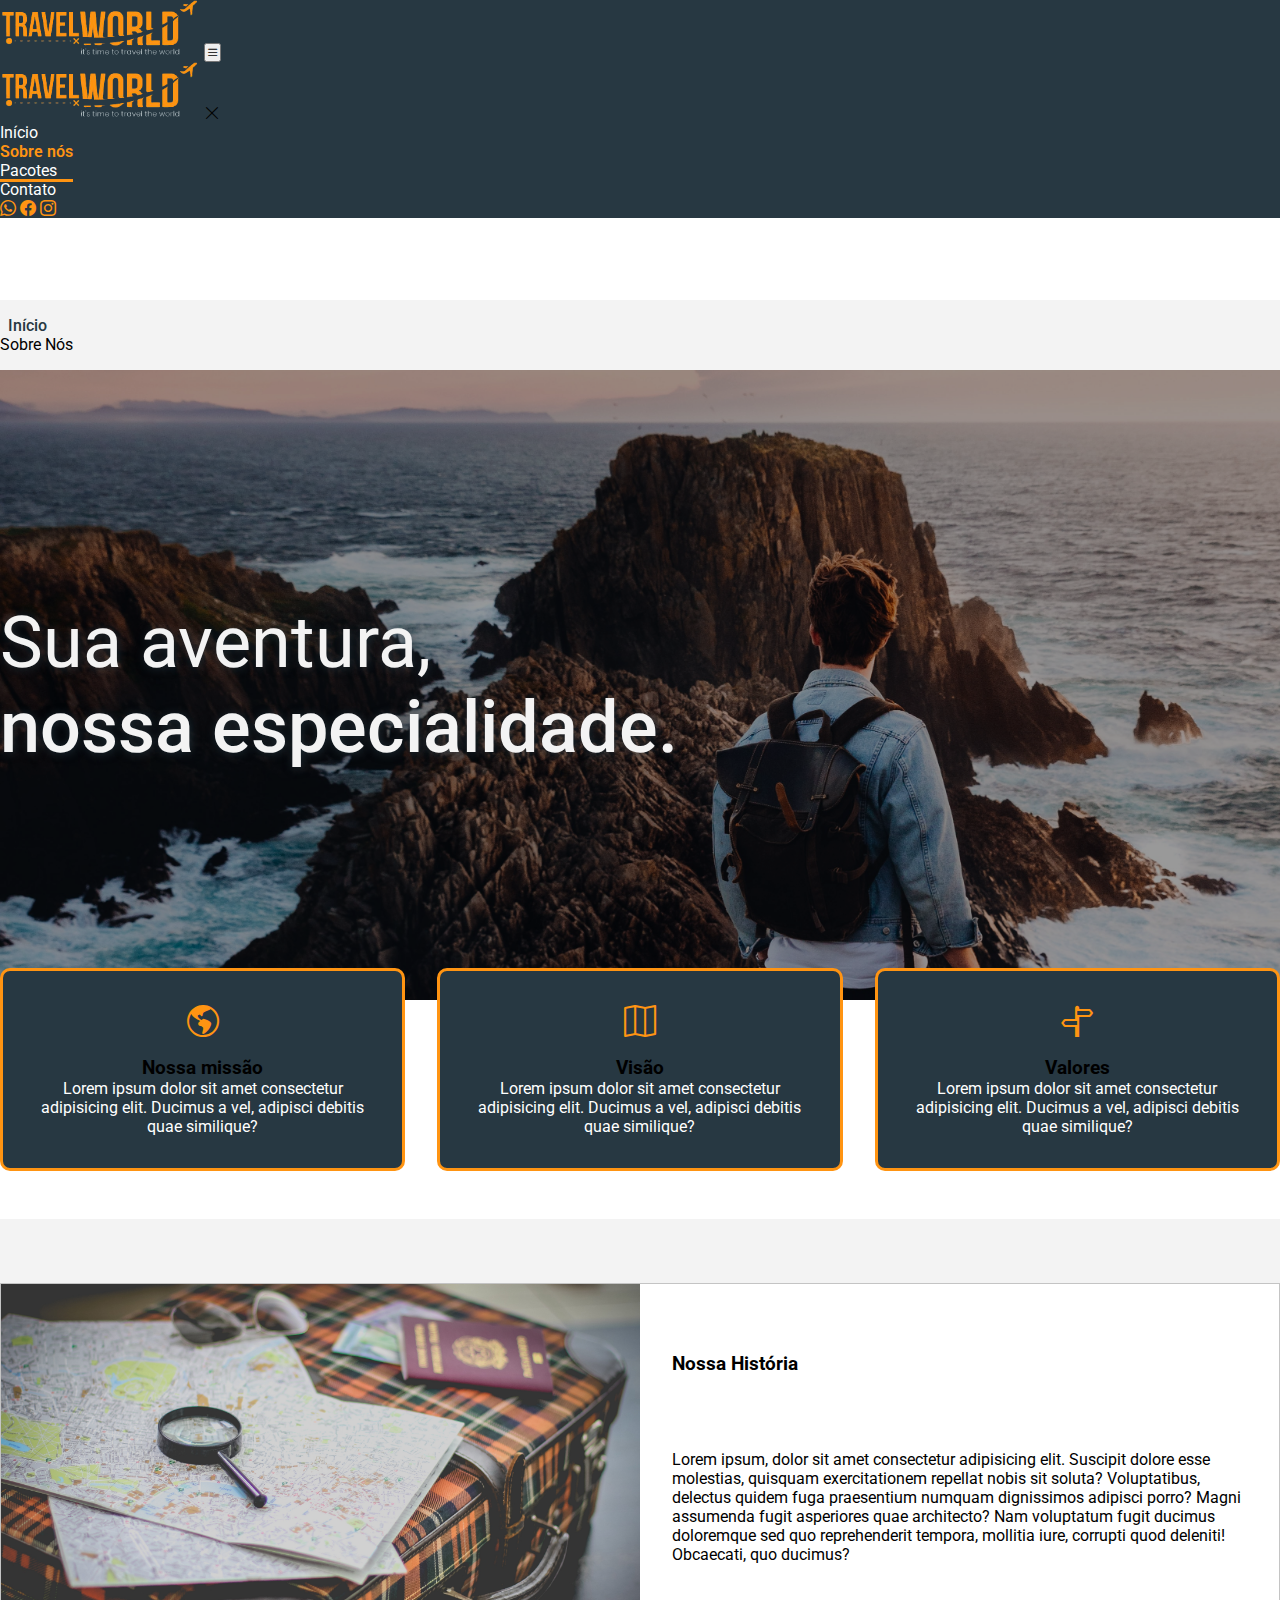
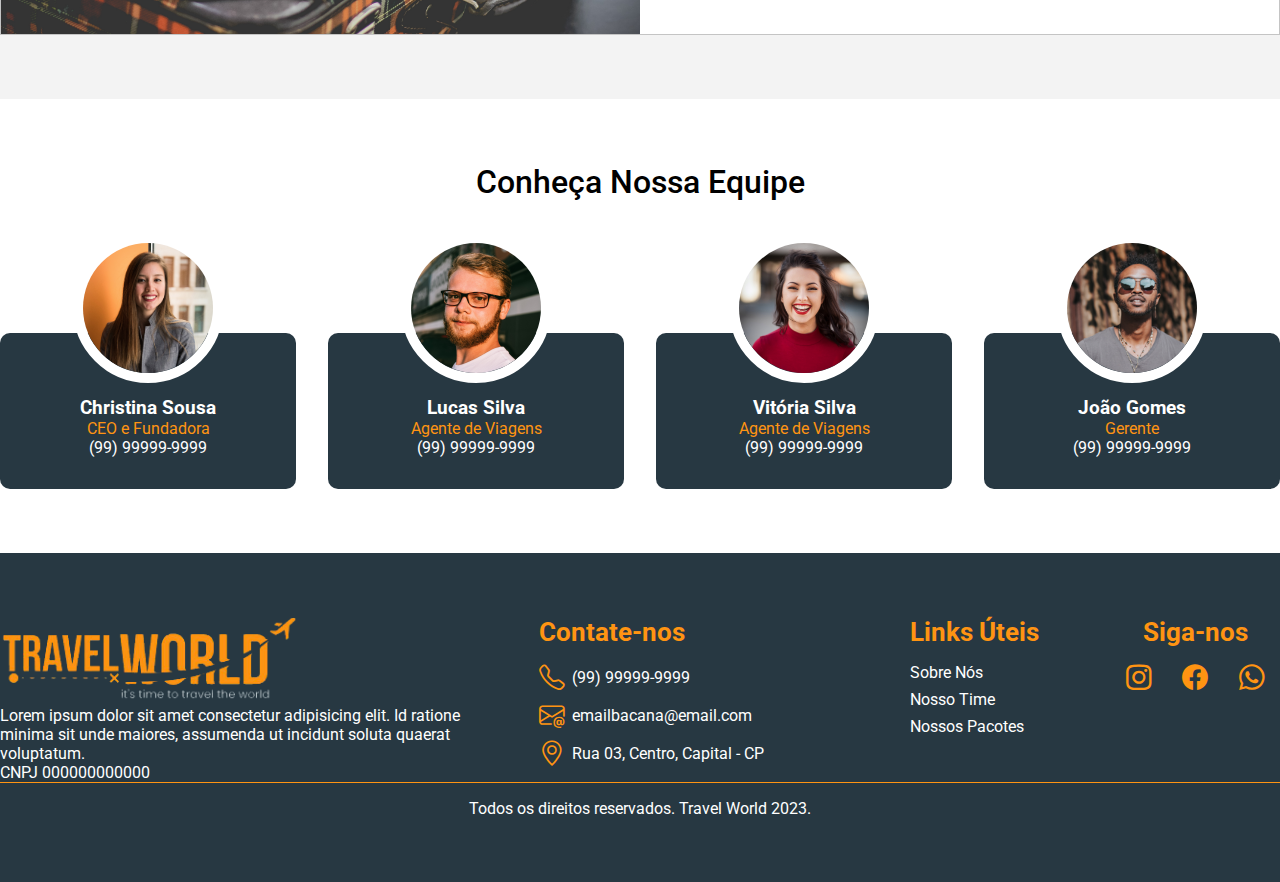
<file: about.html>
<!DOCTYPE html>
<html lang="en">
  <head>
    <meta charset="UTF-8" />
    <meta name="viewport" content="width=device-width, initial-scale=1.0" />
    <!-- styles reset -->
    <link rel="stylesheet" type="text/css" href="reset/style/style.css" />
    <!-- styles contact -->
    <link rel="stylesheet" href="about/styles/style.css" />
    <!-- Bootstrap CSS v5.2.1 -->
    <link
      href="https://cdn.jsdelivr.net/npm/bootstrap@5.3.0/dist/css/bootstrap.min.css"
      rel="stylesheet"
      integrity="sha384-9ndCyUaIbzAi2FUVXJi0CjmCapSmO7SnpJef0486qhLnuZ2cdeRhO02iuK6FUUVM"
      crossorigin="anonymous"
    />
    <!-- Bootstrap icons -->
    <link
      rel="stylesheet"
      href="https://cdn.jsdelivr.net/npm/bootstrap-icons@1.10.5/font/bootstrap-icons.css"
    />
    <title>Sobre Nós</title>
  </head>
  <body>
    <header>
      <nav class="header-nav navbar navbar-expand-lg fixed-top">
        <div class="container">
          <!--Logo-->
          <a class="navbar-brand" href="index.html">
            <img class="logo" src="reset/img/logo1.png" alt="logo" />
          </a>
          <!--Togle button-->
          <button
            class="navbar-toggler shadow-none border-0"
            type="button"
            data-bs-toggle="offcanvas"
            data-bs-target="#navbarOffcanvasLg"
            aria-controls="navbarOffcanvasLg"
          >
            <i class="bi bi-list fs-1 togle-menu"></i>
          </button>

          <!--Sidebar-->
          <div
            class="sidebar offcanvas offcanvas-end"
            tabindex="-1"
            id="navbarOffcanvasLg"
            aria-labelledby="navbarOffcanvasLgLabel"
          >
            <!--sidebar header-->
            <div class="offcanvas-header">
              <img class="logo" src="reset/img/logo1.png" alt="logo" />

              <i
                class="bi bi-x-lg fs-1 close-btn"
                data-bs-dismiss="offcanvas"
                aria-label="Close"
              ></i>
            </div>
            <!--sidebar body-->
            <div class="offcanvas-body">
              <ul class="navbar-nav justify-content-center fs-6 flex-grow-1">
                <li class="nav-item">
                  <a class="nav-link a" href="index.html">Início</a>
                </li>
                <li class="nav-item">
                  <a class="nav-link a active" aria-current="page" href="about.html">Sobre nós</a>
                </li>
                <li class="nav-item">
                  <a class="nav-link a" href="tours-1.html"
                    >Pacotes</a
                  >
                </li>
                <li class="nav-item">
                  <a class="nav-link a" href="#">Contato</a>
                </li>
              </ul>
              <div
                class="social-icons fs-5 d-flex align-items-center justify-content-between"
              >
                <a href=""><i class="social-icon bi bi-whatsapp"></i></a>
                <a href=""><i class="social-icon bi bi-facebook"></i></a>
                <a href=""><i class="social-icon bi bi-instagram"></i></a>
              </div>
            </div>
          </div>
        </div>
      </nav>
    </header>
    <main>
      <nav id="breadcrumb" aria-label="breadcrumb">
        <ol class="breadcrumb container">
          <li class="breadcrumb-item fs-5"><a href="#">Início</a></li>
          <li class="breadcrumb-item active fs-5" aria-current="page">
            Sobre Nós
          </li>
        </ol>
      </nav>
      <section id="banner">
        <div class="container">
          <h1 class="col">
            Sua aventura, <strong> nossa especialidade.</strong>
          </h1>
        </div>
      </section>
      <section id="mission">
        <div class="container">
          <div id="cards-mission">
            <div class="card-mission">
              <i class="bi bi-globe-americas mission-icon"></i>
              <div class="mission-text">
                <h3>Nossa missão</h3>
                <p>Lorem ipsum dolor sit amet consectetur adipisicing elit. Ducimus a vel, adipisci debitis quae similique?</p>
              </div>
              
            </div>
            <div class="card-mission">
              <i class="bi bi-map mission-icon"></i>
              <div class="mission-text">
                <h3>Visão</h3>
                <p>Lorem ipsum dolor sit amet consectetur adipisicing elit. Ducimus a vel, adipisci debitis quae similique?</p>
              </div>
            </div>
            <div class="card-mission">
              <i class="bi bi-signpost-split mission-icon"></i>
              <div class="mission-text">
                <h3>Valores</h3>
                <p>Lorem ipsum dolor sit amet consectetur adipisicing elit. Ducimus a vel, adipisci debitis quae similique?</p>
              </div>
            </div>
          </div>
      </section>
      <section id="history" class="section">
        <div class="container">
          <div class="history">
            <div class="img-history"></div>
          <div class="img-text">
            <h3>Nossa História</h3>
            <p>Lorem ipsum, dolor sit amet consectetur adipisicing elit. Suscipit dolore esse molestias, quisquam exercitationem repellat nobis sit soluta? Voluptatibus, delectus quidem fuga praesentium numquam dignissimos adipisci porro? Magni assumenda fugit asperiores quae architecto? Nam voluptatum fugit ducimus doloremque sed quo reprehenderit tempora, mollitia iure, corrupti quod deleniti! Obcaecati, quo ducimus?</p>
          </div>
          </div>
          
        </div>
      </section>
      <section id="team" class="section">
        <div class="container">
          <div class="title">
            <h1 class="fs-2">Conheça Nossa Equipe</h1>
          </div>
          <div id="cards-team">
            <div class="card-team" id="ceo">
              <img class="img-team" src="home/assets/team/christina.jpg" alt="">
              <div class="info-team">
                <h3 class="name fs-4">Christina Sousa</h3>
                <p class="occupation">CEO e Fundadora</p>
                <p class="tel">(99) 99999-9999</p>
              </div>
            </div>
            <div class="card-team">
              <img class="img-team" src="home/assets/team/vicky.jpg" alt="">
              <div class="info-team">
                <h3 class="name fs-4">Lucas Silva</h3>
                <p class="occupation">Agente de Viagens</p>
                <p class="tel">(99) 99999-9999</p>
              </div>
            </div>
            <div class="card-team">
              <img class="img-team" src="home/assets/team/michelle.jpg" alt="">
              <div class="info-team ">
                <h3 class="name fs-4">Vitória Silva</h3>
                <p class="occupation">Agente de Viagens</p>
                <p class="tel">(99) 99999-9999</p>
              </div>
            </div>
            <div class="card-team">
              <img class="img-team" src="home/assets/team/tyler.jpg" alt="">
              <div class="info-team">
                <h3 class="name fs-4">João Gomes</h3>
                <p class="occupation">Gerente</p>
                <p class="tel">(99) 99999-9999</p>
              </div>
            </div>
          </div>
        </div>
      </section>
    </main>
    <footer id="footer" class="section">
      <div class="container grid-footer grid-areas-footer">
        <div id="footer-logo">
          <img src="./reset/img/logo1.png" alt="">
          <p>Lorem ipsum dolor sit amet consectetur adipisicing elit. Id ratione minima sit unde maiores, assumenda ut incidunt soluta quaerat voluptatum.</p>
          <p>CNPJ 000000000000</p>
        </div>
        <div id="footer-contact">
          <h3>Contate-nos</h3>
          <ul>
           <a href="">
             <li>
                <i class="bi bi-telephone"></i>
                (99) 99999-9999
             </li>
           </a>
            <a href="">
              <li>
                <i class="bi bi-envelope-at"></i>
                emailbacana@email.com
              </li>
            </a>
            <a href="">
              <li>
                <i class="bi bi-geo-alt"></i>
                Rua 03, Centro, Capital - CP
              </li>
            </a>
          </ul>
        </div>
        <div id="footer-links">
      <h3>Links Úteis</h3>
      <ul>
        <a href="about.html"><li>Sobre Nós</li></a>
        <a href="index.html#team"><li>Nosso Time</li></a>
        <a href="tours-1.html"><li>Nossos Pacotes</li></a>
      </ul>
        </div>
        <div id="footer-social">
          <h3>Siga-nos</h3>
          <div class="icons-social">
            <i class="bi bi-instagram"></i>
            <i class="bi bi-facebook"></i>
            <i class="bi bi-whatsapp"></i>
          </div>
        </div>
      </div>
      <div class="container" id="copy">Todos os direitos reservados. Travel World 2023.</div>
    </footer>
    <!-- Bootstrap JavaScript Libraries -->
    <script
      src="https://cdn.jsdelivr.net/npm/@popperjs/core@2.11.8/dist/umd/popper.min.js"
      integrity="sha384-I7E8VVD/ismYTF4hNIPjVp/Zjvgyol6VFvRkX/vR+Vc4jQkC+hVqc2pM8ODewa9r"
      crossorigin="anonymous"
    ></script>
    <script
      src="https://cdn.jsdelivr.net/npm/bootstrap@5.3.0/dist/js/bootstrap.min.js"
      integrity="sha384-fbbOQedDUMZZ5KreZpsbe1LCZPVmfTnH7ois6mU1QK+m14rQ1l2bGBq41eYeM/fS"
      crossorigin="anonymous"
    ></script>
  </body>
</html>
</file>
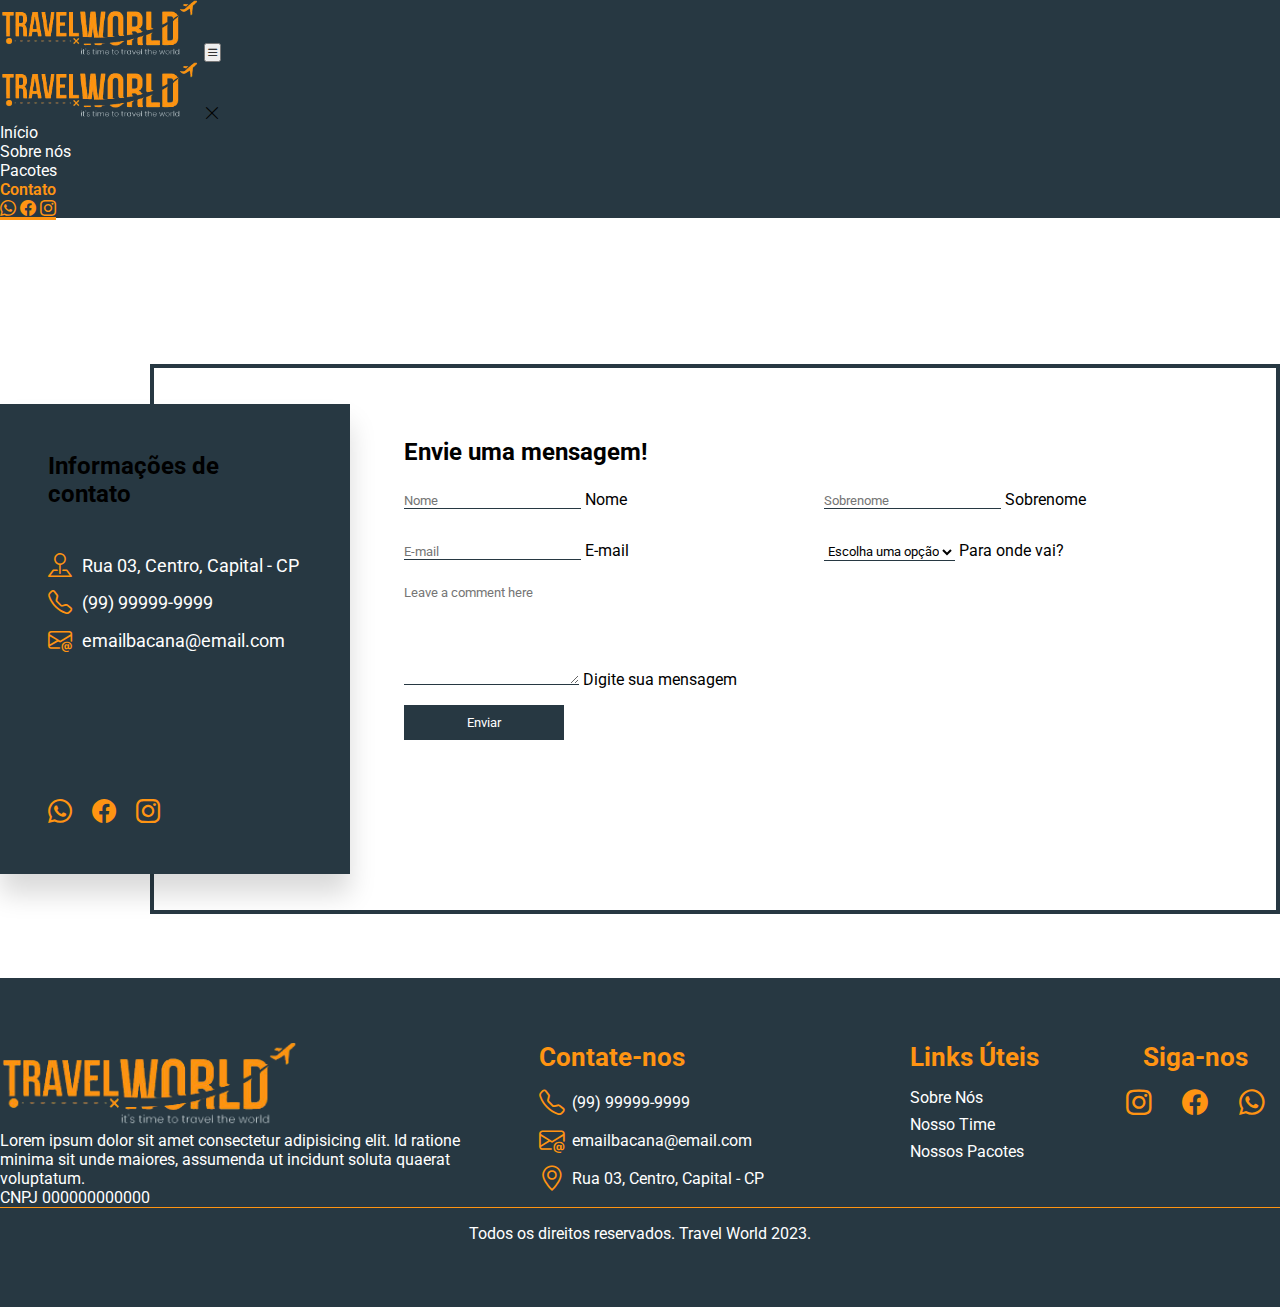
<file: contact.html>
<!DOCTYPE html>
<html lang="en">
  <head>
    <meta charset="UTF-8" />
    <meta name="viewport" content="width=device-width, initial-scale=1.0" />
    <title>Contato</title>
    <!-- Bootstrap CSS v5.2.1 -->
    <link
      href="https://cdn.jsdelivr.net/npm/bootstrap@5.3.1/dist/css/bootstrap.min.css"
      rel="stylesheet"
      integrity="sha384-4bw+/aepP/YC94hEpVNVgiZdgIC5+VKNBQNGCHeKRQN+PtmoHDEXuppvnDJzQIu9"
      crossorigin="anonymous"
    />

    <!-- Bootstrap icons -->
    <link
      rel="stylesheet"
      href="https://cdn.jsdelivr.net/npm/bootstrap-icons@1.10.5/font/bootstrap-icons.css"
    />
    <!-- styles reset -->
    <link rel="stylesheet" type="text/css" href="reset/style/style.css" />

    <!--styles contact -->
    <link rel="stylesheet" href="contact/style/style.css" />
  </head>
  <body>
    <header>
      <nav class="header-nav navbar navbar-expand-lg fixed-top">
        <div class="container">
          <!--Logo-->
          <a class="navbar-brand" href="#">
            <img class="logo" src="reset/img/logo1.png" alt="logo" />
          </a>
          <!--Togle button-->
          <button
            class="navbar-toggler shadow-none border-0"
            type="button"
            data-bs-toggle="offcanvas"
            data-bs-target="#navbarOffcanvasLg"
            aria-controls="navbarOffcanvasLg"
          >
            <i class="bi bi-list fs-1 togle-menu"></i>
          </button>

          <!--Sidebar-->
          <div
            class="sidebar offcanvas offcanvas-end"
            tabindex="-1"
            id="navbarOffcanvasLg"
            aria-labelledby="navbarOffcanvasLgLabel"
          >
            <!--sidebar header-->
            <div class="offcanvas-header">
              <img class="logo" src="reset/img/logo1.png" alt="logo" />

              <i
                class="bi bi-x-lg fs-1 close-btn"
                data-bs-dismiss="offcanvas"
                aria-label="Close"
              ></i>
            </div>
            <!--sidebar body-->
            <div class="offcanvas-body">
              <ul class="navbar-nav justify-content-center fs-6 flex-grow-1">
                <li class="nav-item">
                  <a class="nav-link a" href="index.html">Início</a>
                </li>
                <li class="nav-item">
                  <a class="nav-link a" href="about.html">Sobre nós</a>
                </li>
                <li class="nav-item">
                  <a class="nav-link a" href="tours-1.html">Pacotes</a>
                </li>
                <li class="nav-item">
                  <a class="nav-link a active" aria-current="page" href="#"
                    >Contato</a
                  >
                </li>
              </ul>
              <div
                class="social-icons fs-5 d-flex align-items-center justify-content-between"
              >
                <a href=""><i class="social-icon bi bi-whatsapp"></i></a>
                <a href=""><i class="social-icon bi bi-facebook"></i></a>
                <a href=""><i class="social-icon bi bi-instagram"></i></a>
              </div>
            </div>
          </div>
        </div>
      </nav>
    </header>
    <main>
      <section id="form" class="section">
        <div class="container">
          <div id="contact-info">
            <h2>Informações de contato</h2>
            <ul>
              <li>
                <a href="">
                  <i class="bi bi-pin-map"></i>
                  <p>Rua 03, Centro, Capital - CP</p>
                </a>
              </li>
              <li>
                <a href="">
                  <i class="bi bi-telephone"></i>
                  <p>(99) 99999-9999</p>
                </a>
              </li>
              <li>
                <a href="">
                  <i class="bi bi-envelope-at"></i>
                  <p>emailbacana@email.com</p>
                </a>
              </li>
            </ul>
            <div id="social-icon">
              <a href=""><i class="social-icon bi bi-whatsapp"></i></a>
              <a href=""><i class="social-icon bi bi-facebook"></i></a>
              <a href=""><i class="social-icon bi bi-instagram"></i></a>
            </div>
          </div>
          <div id="contact-form">
            <h2>Envie uma mensagem!</h2>
            <form action="get" id="form">
              <div id="floating-name" class="form-floating">
                <input
                  type="text"
                  id="first-name"
                  name="first-name"
                  class="form-control focus-ring"
                  placeholder="Nome"
                />
                <label for="first-name">Nome</label>
              </div>
              <div id="floating-last-name" class="form-floating">
                <input
                  type="text"
                  id="last-name"
                  name="last-name"
                  class="form-control"
                  placeholder="Sobrenome"
                />
                <label for="last-name">Sobrenome</label>
              </div>
              <div id="floating-email" class="form-floating">
                <input
                  type="email"
                  id="email"
                  name="email"
                  class="form-control"
                  placeholder="E-mail"
                />
                <label for="last-name">E-mail</label>
              </div>
              <div id="floating-select" class="form-floating">
                <select
                  class="form-select form-control"
                  id="select"
                  aria-label="Floating label select example"
                >
                  <option selected>Escolha uma opção</option>
                  <option value="cidade">Centros Urbanos</option>
                  <option value="praias">Praias</option>
                  <option value="cachoeiras">Cachoeiras</option>
                  <option value="ainda-escolher">Ainda não decidi</option>
                </select>
                <label for="select">Para onde vai?</label>
              </div>
              <div id="floating-message" class="form-floating">
                <textarea
                  class="form-control"
                  placeholder="Leave a comment here"
                  id="message"
                  style="height: 100px"
                ></textarea>
                <label for="message">Digite sua mensagem</label>
              </div>
              <input type="submit" value="Enviar" id="btn-submit" />
            </form>
          </div>
        </div>
      </section>
    </main>
    <footer id="footer" class="section">
      <div class="container grid-footer grid-areas-footer">
        <div id="footer-logo">
          <img src="./reset/img/logo1.png" alt="" />
          <p>
            Lorem ipsum dolor sit amet consectetur adipisicing elit. Id ratione
            minima sit unde maiores, assumenda ut incidunt soluta quaerat
            voluptatum.
          </p>
          <p>CNPJ 000000000000</p>
        </div>
        <div id="footer-contact">
          <h3>Contate-nos</h3>
          <ul>
            <a href="">
              <li>
                <i class="bi bi-telephone"></i>
                (99) 99999-9999
              </li>
            </a>
            <a href="">
              <li>
                <i class="bi bi-envelope-at"></i>
                emailbacana@email.com
              </li>
            </a>
            <a href="">
              <li>
                <i class="bi bi-geo-alt"></i>
                Rua 03, Centro, Capital - CP
              </li>
            </a>
          </ul>
        </div>
        <div id="footer-links">
          <h3>Links Úteis</h3>
          <ul>
            <a href="about.html"><li>Sobre Nós</li></a>
            <a href="index.html#team"><li>Nosso Time</li></a>
            <a href="tours-1.html"><li>Nossos Pacotes</li></a>
          </ul>
        </div>
        <div id="footer-social">
          <h3>Siga-nos</h3>
          <div class="icons-social">
            <i class="bi bi-instagram"></i>
            <i class="bi bi-facebook"></i>
            <i class="bi bi-whatsapp"></i>
          </div>
        </div>
      </div>
      <div class="container" id="copy">
        Todos os direitos reservados. Travel World 2023.
      </div>
    </footer>
    <!-- Bootstrap JavaScript Libraries -->
    <script
      src="https://cdn.jsdelivr.net/npm/@popperjs/core@2.11.8/dist/umd/popper.min.js"
      integrity="sha384-I7E8VVD/ismYTF4hNIPjVp/Zjvgyol6VFvRkX/vR+Vc4jQkC+hVqc2pM8ODewa9r"
      crossorigin="anonymous"
    ></script>
    <script
      src="https://cdn.jsdelivr.net/npm/bootstrap@5.3.1/dist/js/bootstrap.min.js"
      integrity="sha384-Rx+T1VzGupg4BHQYs2gCW9It+akI2MM/mndMCy36UVfodzcJcF0GGLxZIzObiEfa"
      crossorigin="anonymous"
    ></script>
  </body>
</html>
</file>
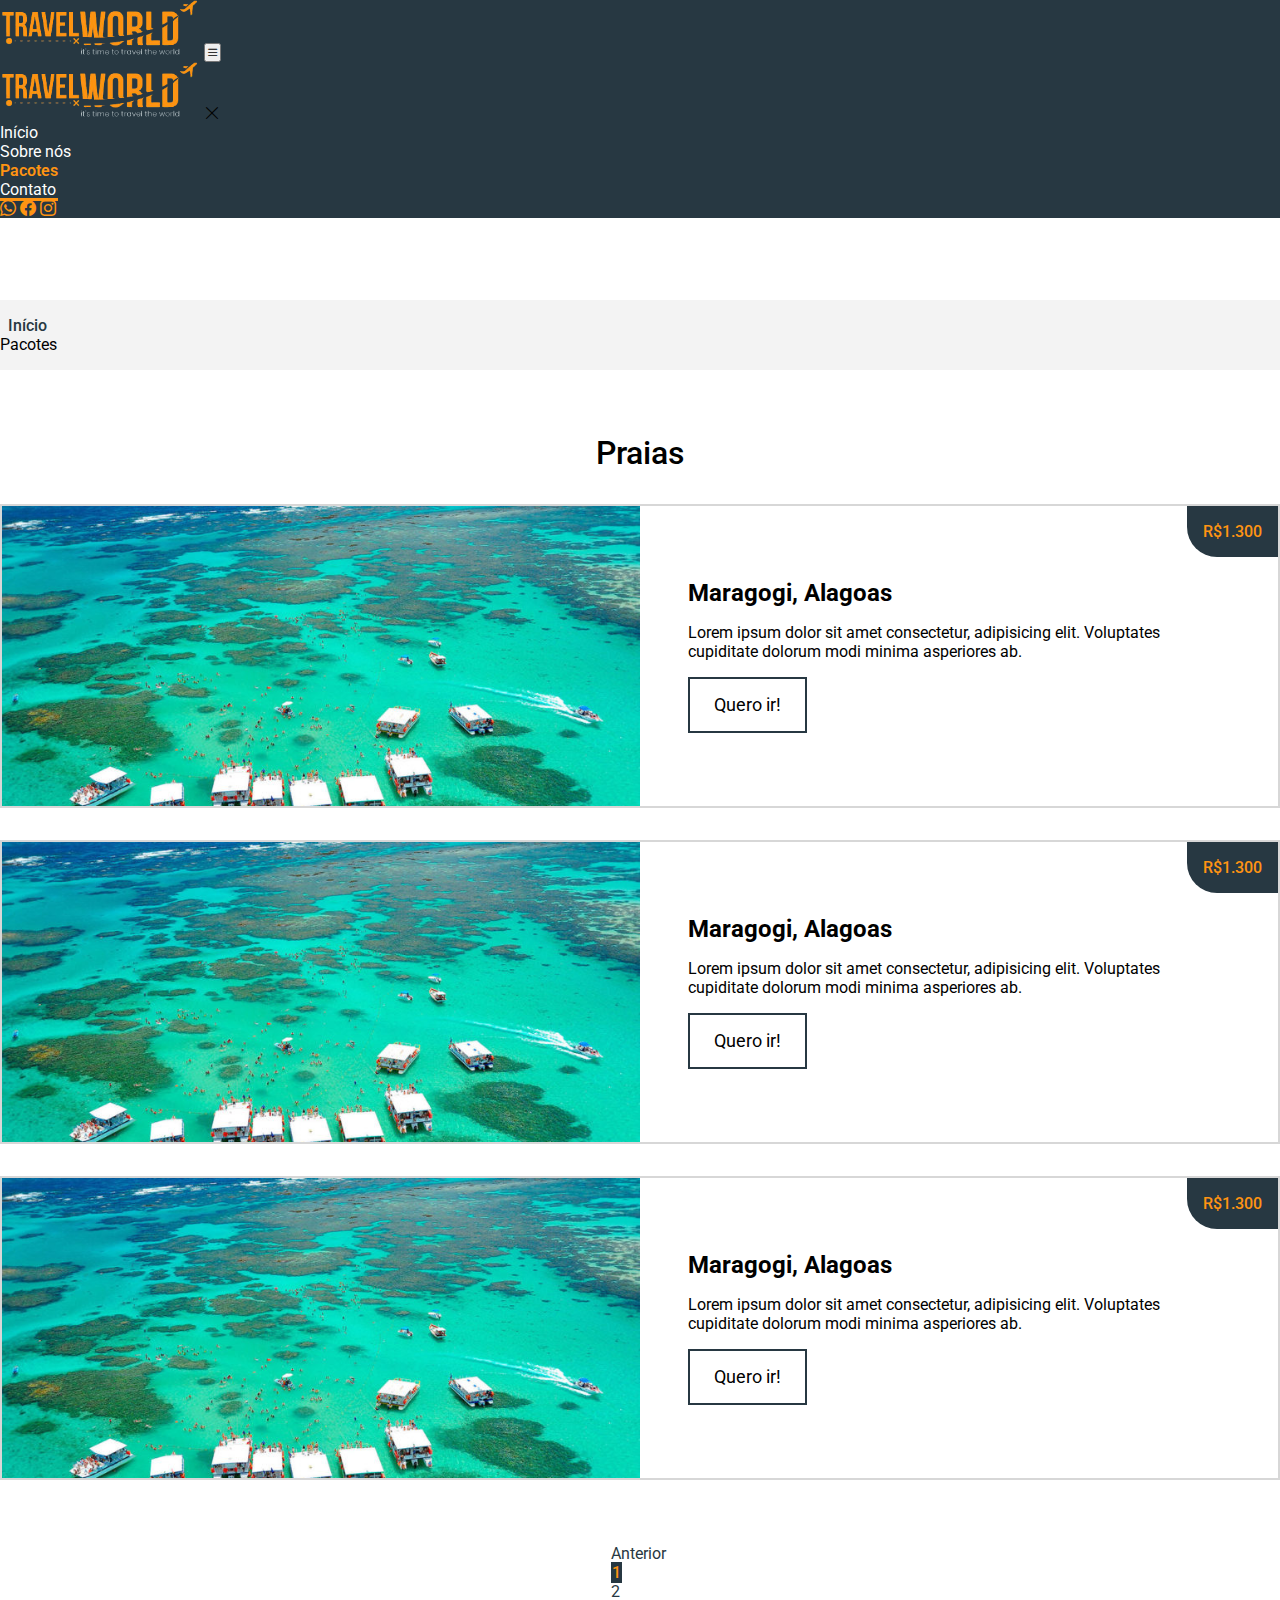
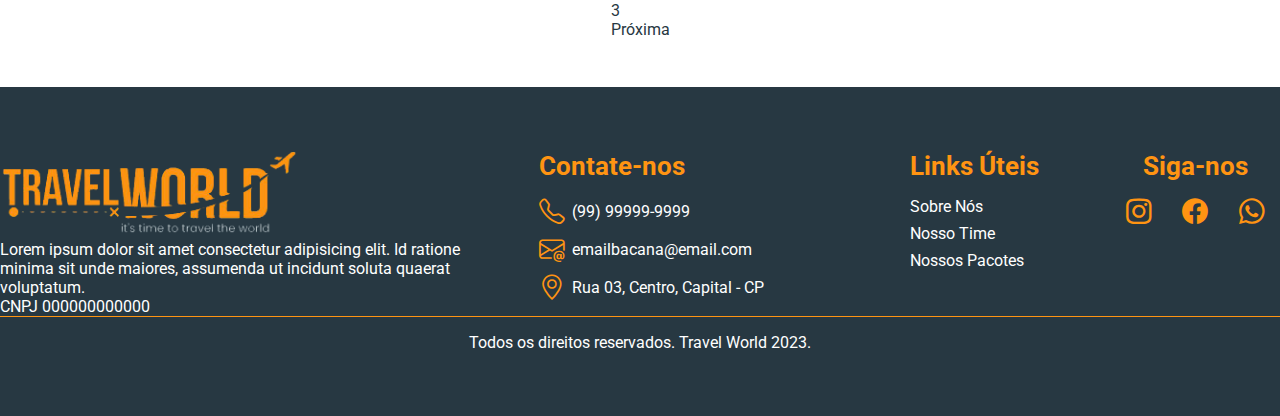
<file: tours-1.html>
<!DOCTYPE html>
<html lang="en">
  <head>
    <meta charset="UTF-8" />
    <meta name="viewport" content="width=device-width, initial-scale=1.0" />
    <!-- styles reset -->
    <link rel="stylesheet" type="text/css" href="reset/style/style.css" />
    <!--Styles about-->
    <link rel="stylesheet" href="tours/styles/style.css" />
    <!-- Bootstrap CSS v5.2.1 -->
    <link
      href="https://cdn.jsdelivr.net/npm/bootstrap@5.3.0/dist/css/bootstrap.min.css"
      rel="stylesheet"
      integrity="sha384-9ndCyUaIbzAi2FUVXJi0CjmCapSmO7SnpJef0486qhLnuZ2cdeRhO02iuK6FUUVM"
      crossorigin="anonymous"
    />
    <!-- Bootstrap icons -->
    <link
      rel="stylesheet"
      href="https://cdn.jsdelivr.net/npm/bootstrap-icons@1.10.5/font/bootstrap-icons.css"
    />
    <title>Pacotes</title>
  </head>
  <body>
    <header>
      <nav class="header-nav navbar navbar-expand-lg fixed-top">
        <div class="container">
          <!--Logo-->
          <a class="navbar-brand" href="index.html">
            <img class="logo" src="reset/img/logo1.png" alt="logo" />
          </a>
          <!--Togle button-->
          <button
            class="navbar-toggler shadow-none border-0"
            type="button"
            data-bs-toggle="offcanvas"
            data-bs-target="#navbarOffcanvasLg"
            aria-controls="navbarOffcanvasLg"
          >
            <i class="bi bi-list fs-1 togle-menu"></i>
          </button>

          <!--Sidebar-->
          <div
            class="sidebar offcanvas offcanvas-end"
            tabindex="-1"
            id="navbarOffcanvasLg"
            aria-labelledby="navbarOffcanvasLgLabel"
          >
            <!--sidebar header-->
            <div class="offcanvas-header">
              <img class="logo" src="reset/img/logo1.png" alt="logo" />

              <i
                class="bi bi-x-lg fs-1 close-btn"
                data-bs-dismiss="offcanvas"
                aria-label="Close"
              ></i>
            </div>
            <!--sidebar body-->
            <div class="offcanvas-body">
              <ul class="navbar-nav justify-content-center fs-6 flex-grow-1">
                <li class="nav-item">
                  <a class="nav-link a" href="index.html">Início</a>
                </li>
                <li class="nav-item">
                  <a class="nav-link a" href="about.html">Sobre nós</a>
                </li>
                <li class="nav-item">
                  <a class="nav-link a active" aria-current="page" href="#"
                    >Pacotes</a
                  >
                </li>
                <li class="nav-item">
                  <a class="nav-link a" href="contact.html">Contato</a>
                </li>
              </ul>
              <div
                class="social-icons fs-5 d-flex align-items-center justify-content-between"
              >
                <a href=""><i class="social-icon bi bi-whatsapp"></i></a>
                <a href=""><i class="social-icon bi bi-facebook"></i></a>
                <a href=""><i class="social-icon bi bi-instagram"></i></a>
              </div>
            </div>
          </div>
        </div>
      </nav>
    </header>
    <main>
      <nav id="breadcrumb" aria-label="breadcrumb">
        <ol class="breadcrumb container">
          <li class="breadcrumb-item fs-5"><a href="#">Início</a></li>
          <li class="breadcrumb-item active fs-5" aria-current="page">
            Pacotes
          </li>
        </ol>
      </nav>
      <section class="section">
        <div class="container">
          <div class="title">
            <h1>Praias</h1>
          </div>
          <div id="cards-tours">
            <div class="card-tour">
              <div class="img-tour" id="maragogi"></div>
              <div class="info-tour">
                <div class="price-tour fs-5">R$1.300</div>
                <h2>Maragogi, Alagoas</h2>
                <p>
                  Lorem ipsum dolor sit amet consectetur, adipisicing elit.
                  Voluptates cupiditate dolorum modi minima asperiores ab.
                </p>
                <a href="" class="btn btn-outline-dark">Quero ir!</a>
              </div>
            </div>
            <div class="card-tour">
              <div class="img-tour" id="maragogi"></div>
              <div class="info-tour">
                <div class="price-tour fs-5">R$1.300</div>
                <h2>Maragogi, Alagoas</h2>
                <p>
                  Lorem ipsum dolor sit amet consectetur, adipisicing elit.
                  Voluptates cupiditate dolorum modi minima asperiores ab.
                </p>
                <a href="" class="btn btn-outline-dark">Quero ir!</a>
              </div>
            </div>
            <div class="card-tour">
              <div class="img-tour" id="maragogi"></div>
              <div class="info-tour">
                <div class="price-tour fs-5">R$1.300</div>
                <h2>Maragogi, Alagoas</h2>
                <p>
                  Lorem ipsum dolor sit amet consectetur, adipisicing elit.
                  Voluptates cupiditate dolorum modi minima asperiores ab.
                </p>
                <a href="" class="btn btn-outline-dark">Quero ir!</a>
              </div>
            </div>
          </div>
        </div>
      </section>
      <nav class="container" aria-label="Page tours">
        <ul class="pagination">
          <li class="page-item disabled">
            <a class="page-link" href="#">Anterior</a>
          </li>
          <li class="page-item active" aria-current="page">
            <a class="page-link" href="#">1</a>
          </li>
          <li class="page-item">
            <a class="page-link" href="tours-2.html">2</a>
          </li>
          <li class="page-item">
            <a class="page-link" href="tours-3.html">3</a>
          </li>
          <li class="page-item">
            <a class="page-link" href="tours-2.html">Próxima</a>
          </li>
        </ul>
      </nav>
    </main>
    <footer id="footer" class="section">
      <div class="container grid-footer grid-areas-footer">
        <div id="footer-logo">
          <img src="./reset/img/logo1.png" alt="" />
          <p>
            Lorem ipsum dolor sit amet consectetur adipisicing elit. Id ratione
            minima sit unde maiores, assumenda ut incidunt soluta quaerat
            voluptatum.
          </p>
          <p>CNPJ 000000000000</p>
        </div>
        <div id="footer-contact">
          <h3>Contate-nos</h3>
          <ul>
            <a href="">
              <li>
                <i class="bi bi-telephone"></i>
                (99) 99999-9999
              </li>
            </a>
            <a href="">
              <li>
                <i class="bi bi-envelope-at"></i>
                emailbacana@email.com
              </li>
            </a>
            <a href="">
              <li>
                <i class="bi bi-geo-alt"></i>
                Rua 03, Centro, Capital - CP
              </li>
            </a>
          </ul>
        </div>
        <div id="footer-links">
          <h3>Links Úteis</h3>
          <ul>
            <a href="about.html"><li>Sobre Nós</li></a>
            <a href="index.html#team"><li>Nosso Time</li></a>
            <a href="tours-1.html"><li>Nossos Pacotes</li></a>
          </ul>
        </div>
        <div id="footer-social">
          <h3>Siga-nos</h3>
          <div class="icons-social">
            <i class="bi bi-instagram"></i>
            <i class="bi bi-facebook"></i>
            <i class="bi bi-whatsapp"></i>
          </div>
        </div>
      </div>
      <div class="container" id="copy">
        Todos os direitos reservados. Travel World 2023.
      </div>
    </footer>
    <!-- Bootstrap JavaScript Libraries -->
    <script
      src="https://cdn.jsdelivr.net/npm/@popperjs/core@2.11.8/dist/umd/popper.min.js"
      integrity="sha384-I7E8VVD/ismYTF4hNIPjVp/Zjvgyol6VFvRkX/vR+Vc4jQkC+hVqc2pM8ODewa9r"
      crossorigin="anonymous"
    ></script>
    <script
      src="https://cdn.jsdelivr.net/npm/bootstrap@5.3.0/dist/js/bootstrap.min.js"
      integrity="sha384-fbbOQedDUMZZ5KreZpsbe1LCZPVmfTnH7ois6mU1QK+m14rQ1l2bGBq41eYeM/fS"
      crossorigin="anonymous"
    ></script>
  </body>
</html>
</file>
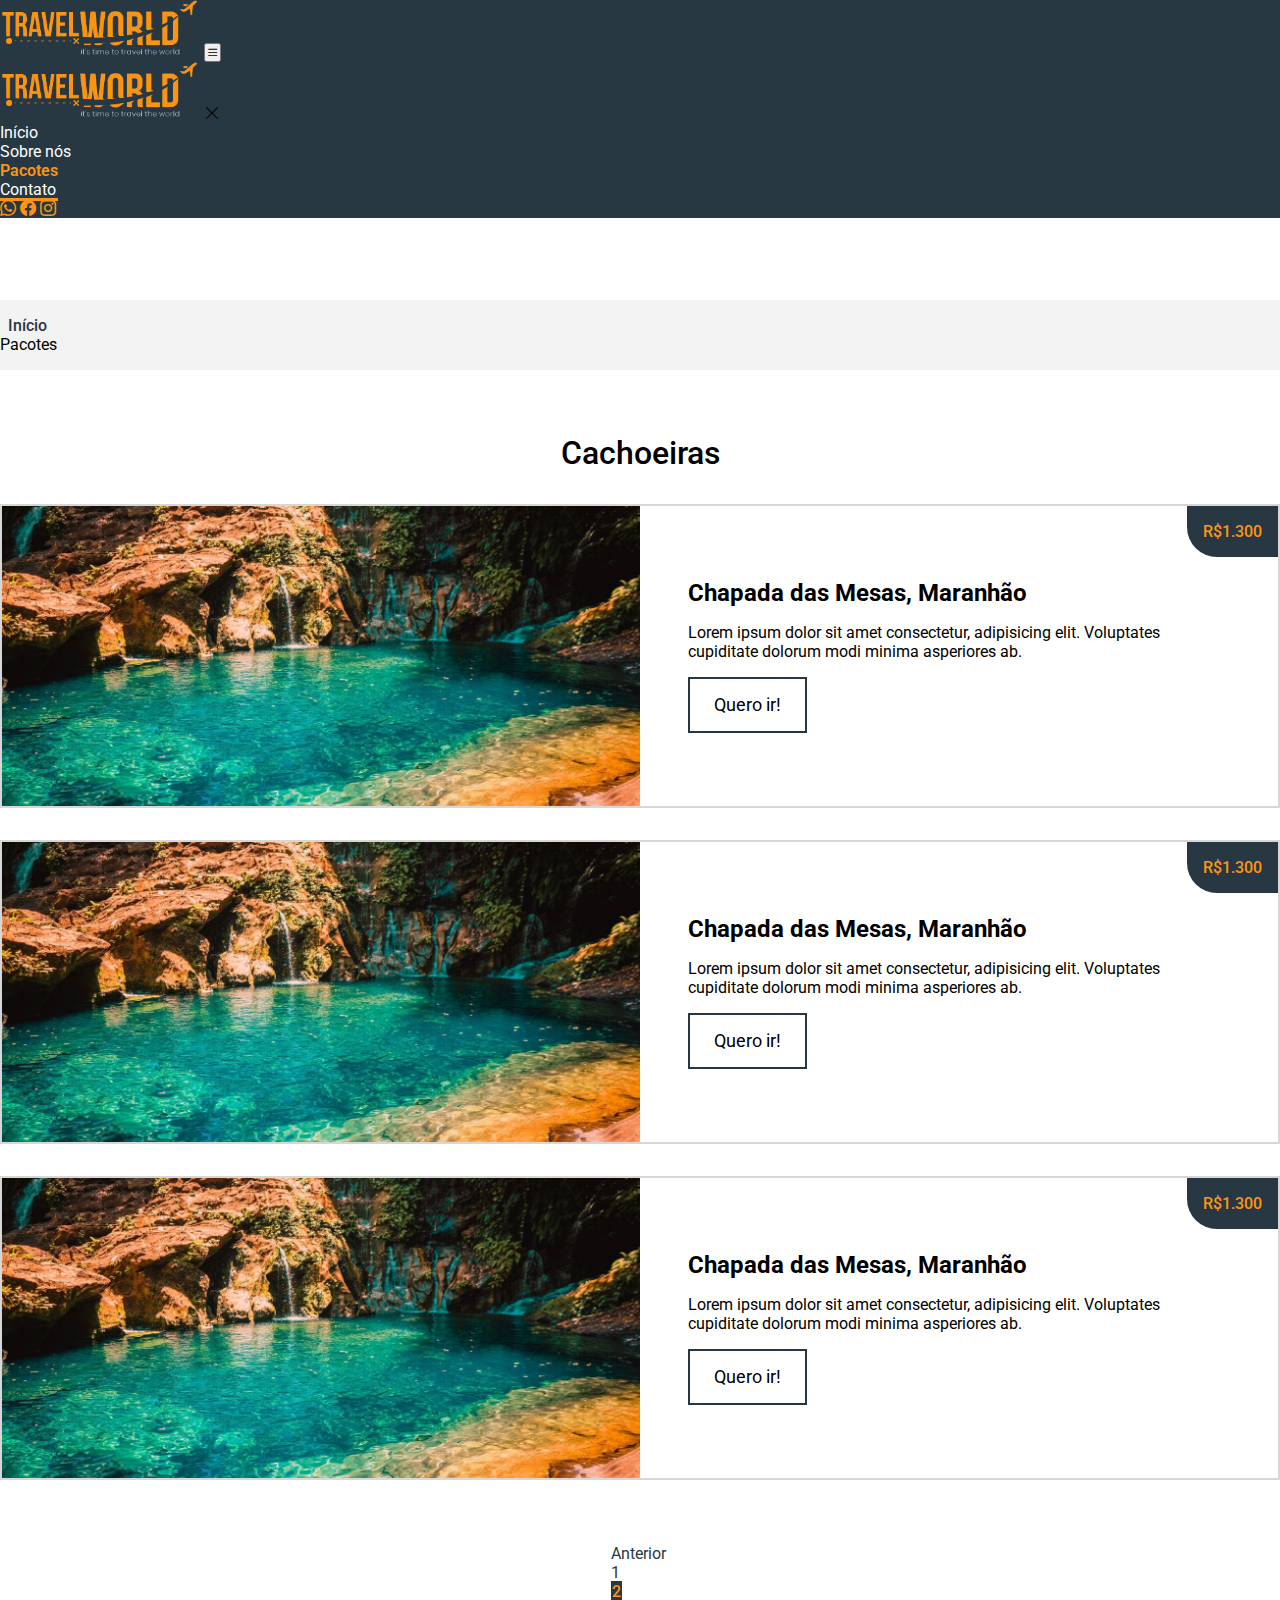
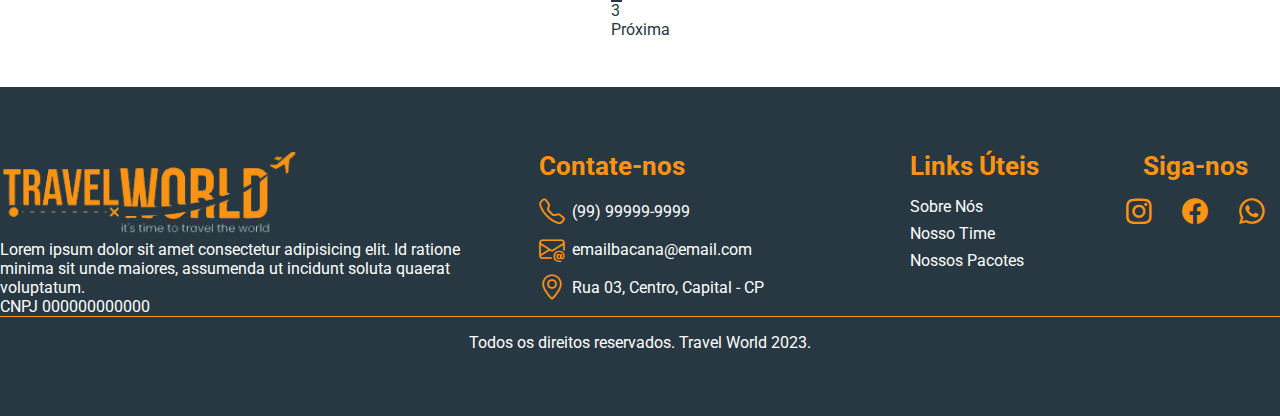
<file: tours-2.html>
<!DOCTYPE html>
<html lang="en">
  <head>
    <meta charset="UTF-8" />
    <meta name="viewport" content="width=device-width, initial-scale=1.0" />
    <!-- styles reset -->
    <link rel="stylesheet" type="text/css" href="reset/style/style.css" />
    <!--Styles about-->
    <link rel="stylesheet" href="tours/styles/style.css" />
    <!-- Bootstrap CSS v5.2.1 -->
    <link
      href="https://cdn.jsdelivr.net/npm/bootstrap@5.3.0/dist/css/bootstrap.min.css"
      rel="stylesheet"
      integrity="sha384-9ndCyUaIbzAi2FUVXJi0CjmCapSmO7SnpJef0486qhLnuZ2cdeRhO02iuK6FUUVM"
      crossorigin="anonymous"
    />
    <!-- Bootstrap icons -->
    <link
      rel="stylesheet"
      href="https://cdn.jsdelivr.net/npm/bootstrap-icons@1.10.5/font/bootstrap-icons.css"
    />
    <title>Pacotes</title>
  </head>
  <body>
    <header>
      <nav class="header-nav navbar navbar-expand-lg fixed-top">
        <div class="container">
          <!--Logo-->
          <a class="navbar-brand" href="index.html">
            <img class="logo" src="reset/img/logo1.png" alt="logo" />
          </a>
          <!--Togle button-->
          <button
            class="navbar-toggler shadow-none border-0"
            type="button"
            data-bs-toggle="offcanvas"
            data-bs-target="#navbarOffcanvasLg"
            aria-controls="navbarOffcanvasLg"
          >
            <i class="bi bi-list fs-1 togle-menu"></i>
          </button>

          <!--Sidebar-->
          <div
            class="sidebar offcanvas offcanvas-end"
            tabindex="-1"
            id="navbarOffcanvasLg"
            aria-labelledby="navbarOffcanvasLgLabel"
          >
            <!--sidebar header-->
            <div class="offcanvas-header">
              <img class="logo" src="reset/img/logo1.png" alt="logo" />

              <i
                class="bi bi-x-lg fs-1 close-btn"
                data-bs-dismiss="offcanvas"
                aria-label="Close"
              ></i>
            </div>
            <!--sidebar body-->
            <div class="offcanvas-body">
              <ul class="navbar-nav justify-content-center fs-6 flex-grow-1">
                <li class="nav-item">
                  <a class="nav-link a" href="index.html">Início</a>
                </li>
                <li class="nav-item">
                  <a class="nav-link a" href="about.html">Sobre nós</a>
                </li>
                <li class="nav-item">
                  <a class="nav-link a active" aria-current="page" href="#"
                    >Pacotes</a
                  >
                </li>
                <li class="nav-item">
                  <a class="nav-link a" href="#">Contato</a>
                </li>
              </ul>
              <div
                class="social-icons fs-5 d-flex align-items-center justify-content-between"
              >
                <a href=""><i class="social-icon bi bi-whatsapp"></i></a>
                <a href=""><i class="social-icon bi bi-facebook"></i></a>
                <a href=""><i class="social-icon bi bi-instagram"></i></a>
              </div>
            </div>
          </div>
        </div>
      </nav>
    </header>
    <main>
      <nav id="breadcrumb" aria-label="breadcrumb">
        <ol class="breadcrumb container">
          <li class="breadcrumb-item fs-5"><a href="#">Início</a></li>
          <li class="breadcrumb-item active fs-5" aria-current="page">
            Pacotes
          </li>
        </ol>
      </nav>
      <section class="section">
        <div class="container">
          <div class="title">
            <h1>Cachoeiras</h1>
          </div>
          <div id="cards-tours">
            <div class="card-tour">
              <div class="img-tour" id="chapada"></div>
              <div class="info-tour">
                <div class="price-tour fs-5">R$1.300</div>
                <h2>Chapada das Mesas, Maranhão</h2>
                <p>
                  Lorem ipsum dolor sit amet consectetur, adipisicing elit.
                  Voluptates cupiditate dolorum modi minima asperiores ab.
                </p>
                <a href="" class="btn btn-outline-dark">Quero ir!</a>
              </div>
            </div>
            <div class="card-tour">
              <div class="img-tour" id="chapada"></div>
              <div class="info-tour">
                <div class="price-tour fs-5">R$1.300</div>
                <h2>Chapada das Mesas, Maranhão</h2>
                <p>
                  Lorem ipsum dolor sit amet consectetur, adipisicing elit.
                  Voluptates cupiditate dolorum modi minima asperiores ab.
                </p>
                <a href="" class="btn btn-outline-dark">Quero ir!</a>
              </div>
            </div>
            <div class="card-tour">
              <div class="img-tour" id="chapada"></div>
              <div class="info-tour">
                <div class="price-tour fs-5">R$1.300</div>
                <h2>Chapada das Mesas, Maranhão</h2>
                <p>
                  Lorem ipsum dolor sit amet consectetur, adipisicing elit.
                  Voluptates cupiditate dolorum modi minima asperiores ab.
                </p>
                <a href="" class="btn btn-outline-dark">Quero ir!</a>
              </div>
            </div>
          </div>
        </div>
      </section>
      <nav class="container" aria-label="Page tours">
        <ul class="pagination">
          <li class="page-item">
            <a class="page-link" href="tours-1.html">Anterior</a>
          </li>
          <li class="page-item" aria-current="page">
            <a class="page-link" href="tours-1.html">1</a>
          </li>
          <li class="page-item active">
            <a class="page-link" href="#">2</a>
          </li>
          <li class="page-item">
            <a class="page-link" href="tours-3.html">3</a>
          </li>
          <li class="page-item">
            <a class="page-link" href="tours-3.html">Próxima</a>
          </li>
        </ul>
      </nav>
    </main>
    <footer id="footer" class="section">
      <div class="container grid-footer grid-areas-footer">
        <div id="footer-logo">
          <img src="./reset/img/logo1.png" alt="" />
          <p>
            Lorem ipsum dolor sit amet consectetur adipisicing elit. Id ratione
            minima sit unde maiores, assumenda ut incidunt soluta quaerat
            voluptatum.
          </p>
          <p>CNPJ 000000000000</p>
        </div>
        <div id="footer-contact">
          <h3>Contate-nos</h3>
          <ul>
            <a href="">
              <li>
                <i class="bi bi-telephone"></i>
                (99) 99999-9999
              </li>
            </a>
            <a href="">
              <li>
                <i class="bi bi-envelope-at"></i>
                emailbacana@email.com
              </li>
            </a>
            <a href="">
              <li>
                <i class="bi bi-geo-alt"></i>
                Rua 03, Centro, Capital - CP
              </li>
            </a>
          </ul>
        </div>
        <div id="footer-links">
          <h3>Links Úteis</h3>
          <ul>
            <a href=""><li>Sobre Nós</li></a>
            <a href=""><li>Nosso Time</li></a>
            <a href=""><li>Nossos Pacotes</li></a>
          </ul>
        </div>
        <div id="footer-social">
          <h3>Siga-nos</h3>
          <div class="icons-social">
            <i class="bi bi-instagram"></i>
            <i class="bi bi-facebook"></i>
            <i class="bi bi-whatsapp"></i>
          </div>
        </div>
      </div>
      <div class="container" id="copy">
        Todos os direitos reservados. Travel World 2023.
      </div>
    </footer>
    <!-- Bootstrap JavaScript Libraries -->
    <script
      src="https://cdn.jsdelivr.net/npm/@popperjs/core@2.11.8/dist/umd/popper.min.js"
      integrity="sha384-I7E8VVD/ismYTF4hNIPjVp/Zjvgyol6VFvRkX/vR+Vc4jQkC+hVqc2pM8ODewa9r"
      crossorigin="anonymous"
    ></script>
    <script
      src="https://cdn.jsdelivr.net/npm/bootstrap@5.3.0/dist/js/bootstrap.min.js"
      integrity="sha384-fbbOQedDUMZZ5KreZpsbe1LCZPVmfTnH7ois6mU1QK+m14rQ1l2bGBq41eYeM/fS"
      crossorigin="anonymous"
    ></script>
  </body>
</html>
</file>
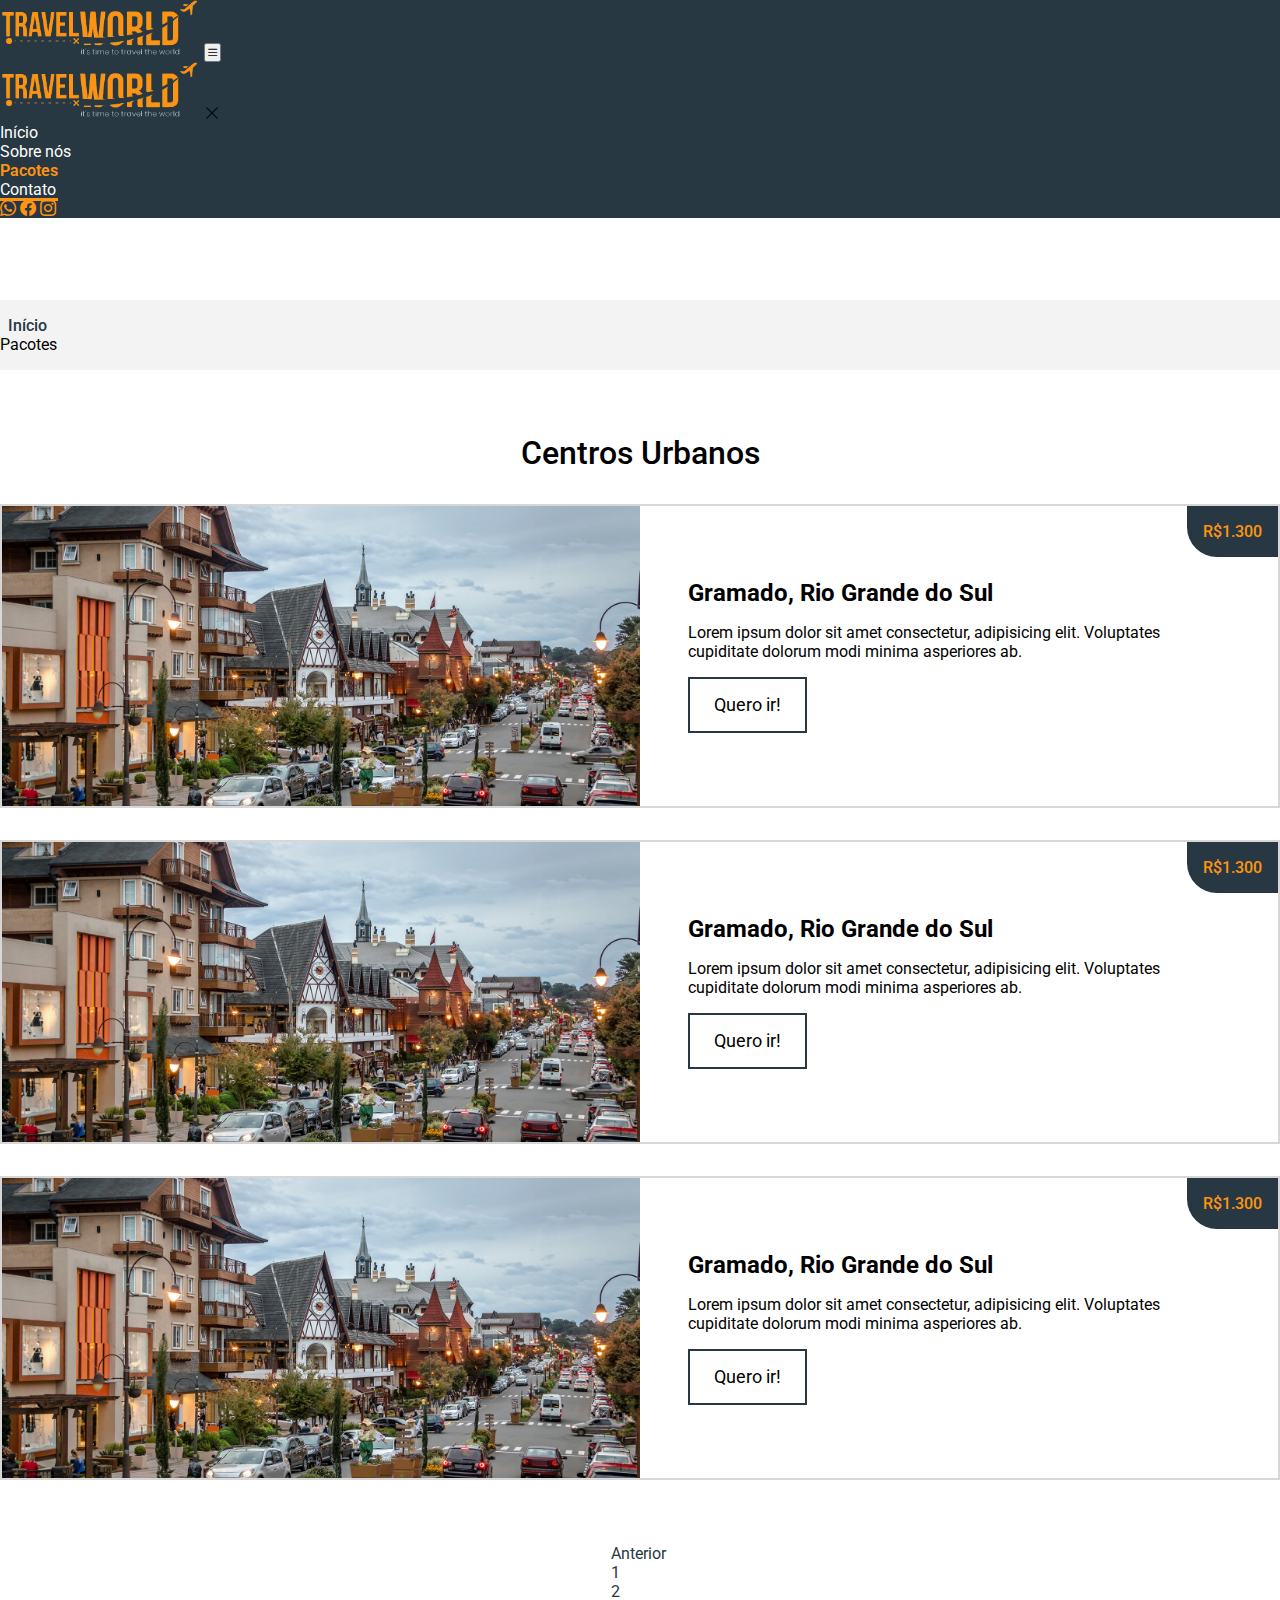
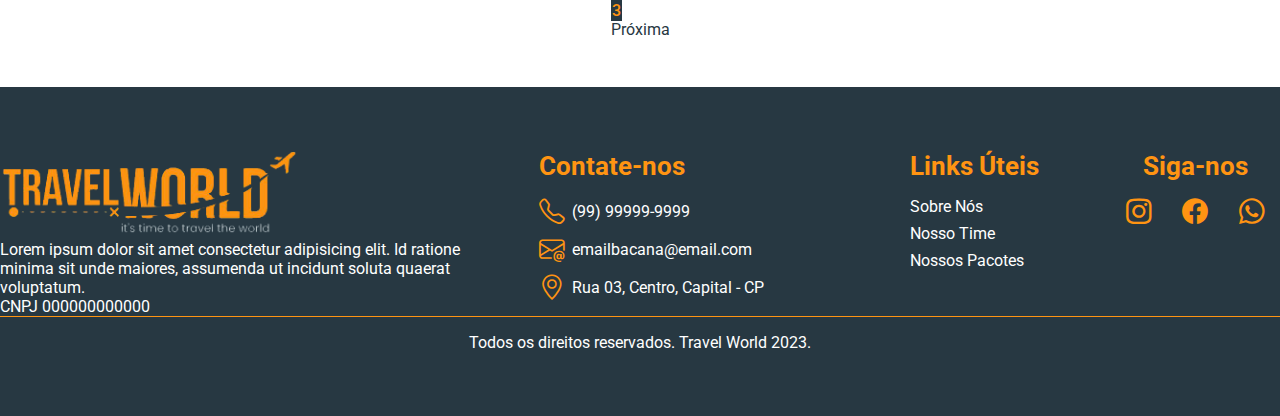
<file: tours-3.html>
<!DOCTYPE html>
<html lang="en">
  <head>
    <meta charset="UTF-8" />
    <meta name="viewport" content="width=device-width, initial-scale=1.0" />
    <!-- styles reset -->
    <link rel="stylesheet" type="text/css" href="reset/style/style.css" />
    <!--Styles about-->
    <link rel="stylesheet" href="tours/styles/style.css" />
    <!-- Bootstrap CSS v5.2.1 -->
    <link
      href="https://cdn.jsdelivr.net/npm/bootstrap@5.3.0/dist/css/bootstrap.min.css"
      rel="stylesheet"
      integrity="sha384-9ndCyUaIbzAi2FUVXJi0CjmCapSmO7SnpJef0486qhLnuZ2cdeRhO02iuK6FUUVM"
      crossorigin="anonymous"
    />
    <!-- Bootstrap icons -->
    <link
      rel="stylesheet"
      href="https://cdn.jsdelivr.net/npm/bootstrap-icons@1.10.5/font/bootstrap-icons.css"
    />
    <title>Pacotes</title>
  </head>
  <body>
    <header>
      <nav class="header-nav navbar navbar-expand-lg fixed-top">
        <div class="container">
          <!--Logo-->
          <a class="navbar-brand" href="index.html">
            <img class="logo" src="reset/img/logo1.png" alt="logo" />
          </a>
          <!--Togle button-->
          <button
            class="navbar-toggler shadow-none border-0"
            type="button"
            data-bs-toggle="offcanvas"
            data-bs-target="#navbarOffcanvasLg"
            aria-controls="navbarOffcanvasLg"
          >
            <i class="bi bi-list fs-1 togle-menu"></i>
          </button>

          <!--Sidebar-->
          <div
            class="sidebar offcanvas offcanvas-end"
            tabindex="-1"
            id="navbarOffcanvasLg"
            aria-labelledby="navbarOffcanvasLgLabel"
          >
            <!--sidebar header-->
            <div class="offcanvas-header">
              <img class="logo" src="reset/img/logo1.png" alt="logo" />

              <i
                class="bi bi-x-lg fs-1 close-btn"
                data-bs-dismiss="offcanvas"
                aria-label="Close"
              ></i>
            </div>
            <!--sidebar body-->
            <div class="offcanvas-body">
              <ul class="navbar-nav justify-content-center fs-6 flex-grow-1">
                <li class="nav-item">
                  <a class="nav-link a" href="index.html">Início</a>
                </li>
                <li class="nav-item">
                  <a class="nav-link a" href="about.html">Sobre nós</a>
                </li>
                <li class="nav-item">
                  <a class="nav-link a active" aria-current="page" href="#"
                    >Pacotes</a
                  >
                </li>
                <li class="nav-item">
                  <a class="nav-link a" href="contact.html">Contato</a>
                </li>
              </ul>
              <div
                class="social-icons fs-5 d-flex align-items-center justify-content-between"
              >
                <a href=""><i class="social-icon bi bi-whatsapp"></i></a>
                <a href=""><i class="social-icon bi bi-facebook"></i></a>
                <a href=""><i class="social-icon bi bi-instagram"></i></a>
              </div>
            </div>
          </div>
        </div>
      </nav>
    </header>
    <main>
      <nav id="breadcrumb" aria-label="breadcrumb">
        <ol class="breadcrumb container">
          <li class="breadcrumb-item fs-5"><a href="#">Início</a></li>
          <li class="breadcrumb-item active fs-5" aria-current="page">
            Pacotes
          </li>
        </ol>
      </nav>
      <section class="section">
        <div class="container">
          <div class="title">
            <h1>Centros Urbanos</h1>
          </div>
          <div id="cards-tours">
            <div class="card-tour">
              <div class="img-tour" id="gramado"></div>
              <div class="info-tour">
                <div class="price-tour fs-5">R$1.300</div>
                <h2>Gramado, Rio Grande do Sul</h2>
                <p>
                  Lorem ipsum dolor sit amet consectetur, adipisicing elit.
                  Voluptates cupiditate dolorum modi minima asperiores ab.
                </p>
                <a href="" class="btn btn-outline-dark">Quero ir!</a>
              </div>
            </div>
            <div class="card-tour">
              <div class="img-tour" id="gramado"></div>
              <div class="info-tour">
                <div class="price-tour fs-5">R$1.300</div>
                <h2>Gramado, Rio Grande do Sul</h2>
                <p>
                  Lorem ipsum dolor sit amet consectetur, adipisicing elit.
                  Voluptates cupiditate dolorum modi minima asperiores ab.
                </p>
                <a href="" class="btn btn-outline-dark">Quero ir!</a>
              </div>
            </div>
            <div class="card-tour">
              <div class="img-tour" id="gramado"></div>
              <div class="info-tour">
                <div class="price-tour fs-5">R$1.300</div>
                <h2>Gramado, Rio Grande do Sul</h2>
                <p>
                  Lorem ipsum dolor sit amet consectetur, adipisicing elit.
                  Voluptates cupiditate dolorum modi minima asperiores ab.
                </p>
                <a href="" class="btn btn-outline-dark">Quero ir!</a>
              </div>
            </div>
          </div>
        </div>
      </section>
      <nav class="container" aria-label="Page tours">
        <ul class="pagination">
          <li class="page-item">
            <a class="page-link" href="tours-2.html">Anterior</a>
          </li>
          <li class="page-item" aria-current="page">
            <a class="page-link" href="tours-1.html">1</a>
          </li>
          <li class="page-item">
            <a class="page-link" href="tours-2.html">2</a>
          </li>
          <li class="page-item active">
            <a class="page-link" href="#">3</a>
          </li>
          <li class="page-item disabled">
            <a class="page-link" href="#">Próxima</a>
          </li>
        </ul>
      </nav>
    </main>
    <footer id="footer" class="section">
      <div class="container grid-footer grid-areas-footer">
        <div id="footer-logo">
          <img src="./reset/img/logo1.png" alt="" />
          <p>
            Lorem ipsum dolor sit amet consectetur adipisicing elit. Id ratione
            minima sit unde maiores, assumenda ut incidunt soluta quaerat
            voluptatum.
          </p>
          <p>CNPJ 000000000000</p>
        </div>
        <div id="footer-contact">
          <h3>Contate-nos</h3>
          <ul>
            <a href="">
              <li>
                <i class="bi bi-telephone"></i>
                (99) 99999-9999
              </li>
            </a>
            <a href="">
              <li>
                <i class="bi bi-envelope-at"></i>
                emailbacana@email.com
              </li>
            </a>
            <a href="">
              <li>
                <i class="bi bi-geo-alt"></i>
                Rua 03, Centro, Capital - CP
              </li>
            </a>
          </ul>
        </div>
        <div id="footer-links">
          <h3>Links Úteis</h3>
          <ul>
            <a href="about.html"><li>Sobre Nós</li></a>
            <a href="index.html#team"><li>Nosso Time</li></a>
            <a href="tours-1.html"><li>Nossos Pacotes</li></a>
          </ul>
        </div>
        <div id="footer-social">
          <h3>Siga-nos</h3>
          <div class="icons-social">
            <i class="bi bi-instagram"></i>
            <i class="bi bi-facebook"></i>
            <i class="bi bi-whatsapp"></i>
          </div>
        </div>
      </div>
      <div class="container" id="copy">
        Todos os direitos reservados. Travel World 2023.
      </div>
    </footer>
    <!-- Bootstrap JavaScript Libraries -->
    <script
      src="https://cdn.jsdelivr.net/npm/@popperjs/core@2.11.8/dist/umd/popper.min.js"
      integrity="sha384-I7E8VVD/ismYTF4hNIPjVp/Zjvgyol6VFvRkX/vR+Vc4jQkC+hVqc2pM8ODewa9r"
      crossorigin="anonymous"
    ></script>
    <script
      src="https://cdn.jsdelivr.net/npm/bootstrap@5.3.0/dist/js/bootstrap.min.js"
      integrity="sha384-fbbOQedDUMZZ5KreZpsbe1LCZPVmfTnH7ois6mU1QK+m14rQ1l2bGBq41eYeM/fS"
      crossorigin="anonymous"
    ></script>
  </body>
</html>
</file>
<file: about/styles/style.css>
main{
  margin-top: 82px;
}

/**breadcrumb**/

#breadcrumb{
  background-color: var(--base-white2) !important;
  padding: 1rem 0rem 1rem 0rem;
}

.breadcrumb{
  --bs-breadcrumb-margin-bottom: 0rem !important;
}

.breadcrumb li a {
  text-decoration: none;
  color: var(--dark-blue-base);
  font-weight: 500;
  position: relative;
  z-index: 2;
  padding: 0rem .5rem 0rem .5rem;
}

.breadcrumb li a::before{
  content: '';
  width: 0%;
  height: 100%;

  position: absolute;
  top: 0;
  left: 0rem;

  background: var(--orange-base);
  z-index: -1;
  transition: .3s;
}

.breadcrumb li a:hover::before{
  width: 100%;
  transition: .3s;
}

/**Banner**/
#banner{
  background-image: url(../img/banner/travel.jpg);
  background-size: cover;
  background-position: 50% 40%;

  height: 70vh;

  position: relative;
}

#banner::after{
  content: "";
  position: absolute;
  top: 0;
  left: 0;
  width: 100%;
  height: 100%;
  background-color: rgb(0, 0, 0, 0.4);
  z-index: 1;
}

#banner .container h1, #banner .container h1 strong{
  color: var(--base-white2);
  font-size: 4.5rem;
  text-shadow: 1px 1px 10px var(--dark-blue-base-blur);
}

#banner .container h1{
  font-weight: 400;
  position: absolute;
  z-index: 2;
  height: 100%;
  display: flex;
  justify-content: center;
  flex-direction: column;
}

#banner .container h1 strong{
  font-weight: 500;
} 

/**cards**/

#cards-mission{
  display: grid;
  grid-template-columns: 1fr 1fr 1fr;
  gap: 2rem;

  margin-top: -2rem;
  margin-bottom: 3rem;
  position: relative;
  z-index: 200;
}

.card-mission{
  height: fit-content;
  background-color: var(--dark-blue-base);

  border:3px solid var(--orange-base);
  border-radius: 10px;

  padding: 2rem 2rem;
  color: var(--base-white2);

  display: grid;
  justify-items: center;
}

.mission-icon{
  color: var(--orange-base);
  font-size: 2rem;
  margin-bottom: 1rem;
}

.mission-text{
  text-align: center;
  color: var(--orange-base);
}

.card-mission p{
  margin-bottom: 0 !important;
  color: var(--base-white);
}

#history{
  background-color: var(--base-white2);
}

.history{
  display: grid;
  grid-template-columns: 1fr 1fr;
  border: 1px solid rgba(188, 188, 188, 0.867);
}

.history .img-history{
  height: 350px;

  background-image: url(../img/history/map.jpg);
  background-size: cover;
}

.img-text{
  padding: 2rem;
  background-color: var(--base-white);
  display: grid;
  align-items: center;
}

.img-text p{
  margin-bottom: 0rem !important;
}

/*TEAM*/
#cards-team{
  display: grid;
  grid-template-columns: 1fr 1fr 1fr 1fr;
  gap: 2rem;
}

.card-team{
  display: grid;
}

.img-team{
  height: 150px;
  width: 150px;
  border-radius: 75px;
  margin-bottom: -50px;
  z-index: 2;

  border: 10px solid var(--base-white);

  justify-self: center;
}

.info-team{
  background-color: var(--dark-blue-base);
  border-radius: 10px;

  text-align: center;
  padding: 4rem 1rem 2rem 1rem;
}

.info-team .occupation{
  color: var(--orange-base)
}

.info-team .name, .info-team .tel { 
  color: var(--base-white);
}

@media (max-width: 991px){
  main{
    margin-top: 68px;
  }

  #banner .container h1, #banner .container h1 strong{
    font-size: 3.5rem;
  }

  #cards-mission{
    grid-template-columns: 1fr;
    justify-items: center;
    margin-top: 3rem;
   
  }

  .card-mission{
    max-width: 60vw;
  }
  .history{
    display: grid;
    grid-template-columns: 1fr;

  }
  .history .img-history{
    height: 250px;
  }

  /***team***/
  #cards-team{
    grid-template-columns: 300px 300px;
    justify-content: center;
  }
}

@media (max-width: 768px){
  #banner{
    height: 300px;
  }
  #banner .container h1, #banner .container h1 strong{
    font-size: 2.5rem;
  }
  /***team***/
  #cards-team{
    grid-template-columns: 250px 250px;
  }
}

@media(max-width: 576px){
  #banner{
    height: 250px;
  }
  #banner .container h1, #banner .container h1 strong{
    font-size: 2rem;
  }
  .card-mission{
    max-width: 80vw;
  }
  /***team***/
  #cards-team{
    grid-template-columns: 300px;
  }
}
</file>
<file: contact/style/style.css>
main{
  margin-top: 82px;
}

#form .container{
  position: relative;
  min-width: 1100px; 
  min-height: 550px;
  display: flex;
}

#contact-info{
  position: absolute;
  z-index: 1;
  left: 0;
  top: 40px;

  width: 350px;
  height: calc(100% - 80px);
  background-color: var(--dark-blue-base);
  padding: 3rem;
  color: var(--base-white);

  display: grid;
  grid-template-rows: 100px 1fr 100px;
  justify-content: space-between;
  box-shadow: 0 20px 25px rgba(0, 0, 0, 0.15);

}

#contact-info ul{
  margin-bottom: 0 !important;
  padding-left: 0 ;
  justify-self: start;
}

#contact-info ul li a{
  display: flex;
  align-items: center;
}

#contact-info ul li:nth-child(1), #contact-info ul li:nth-child(2){
margin-bottom: 0.6rem;
}

#contact-info ul li i{
  color: var(--orange-base);
  font-size: 1.5rem;
  margin-right: 10px;
}

#contact-info ul li p{
  color: var(--base-white);
  font-size: 1.1rem;
}

#contact-info #social-icon{
  font-size: 1.5rem;
  width: 7rem;
  align-self: flex-end;
  display: flex;
  justify-content: space-between;
}


#contact-form{
  position: absolute;
  padding: 4.4rem 3rem;
  padding-left: 250px;
  margin-left: 150px;
  width: calc(100% - 150px);
  height: 100%;
  background-color: var(--base-white);
  border: 4px solid var(--dark-blue-base);
  box-shadow: rgba(0, 0, 0, 0.15);
}

#contact-form #form{
  margin-top: 1rem;
  align-items: center;
  display: grid;
  gap: 1rem;
  grid-template:
  "name last-name" 1fr
  "email select" 1fr
  "message message" 3fr
  "btn btn" 1fr
  / 1fr 1fr
}

#floating-name{
  grid-area: name;
}

#floating-last-name{
  grid-area: last-name;
}

#floating-email{
  grid-area: email;
}

#floating-select{
  grid-area: select;
}

#floating-message{
  grid-area: message;
}

#btn-submit{
  grid-area: btn;
  background: var(--dark-blue-base);
  color: var(--base-white);
  max-width: 10rem;
  border: 2px solid var(--dark-blue-base);
  padding: 0.5rem 0;
  transition: .2s;
}

#btn-submit:hover{
  background: var(--base-white);
  color: var(--dark-blue-base);
  font-weight: 500;
  transition: .2s;
}

.form-control, .form-control:focus {
  background-color: rgba(0, 0, 0, 0);
  border-style: none;
}

.form-control{
  border-bottom: 1px solid var(--dark-blue-base);
  border-radius: 0;
}

.form-floating:focus{
  background-color: rgba(0, 0, 0, 0.294) !important;
}

input:focus{
outline: none !important;
}

@media(max-width: 1200px){
  #form .container{
    width: 90%;
    min-width: auto;
    margin: 1rem;
  }
  #form{
    display: flex;
    justify-content: center;
    width: 100%;
  }
}

@media (max-width: 991px){
  main{
    margin-top: 68px;
  }

  #form .container{
    display: flex;
    flex-direction: column;
    align-items: center;
  }

  #contact-info{
    position: inherit;
  }

  #contact-form{
    position: inherit;
    margin-left: 0;
    padding-left: 0;
    padding: 3rem 2rem;
    width: 100%;
  }

  #contact-info{
    top: 0px;
    width: 100%;
    height: 300px;
    grid-template-rows: 45px 1fr 45px;
    gap: .5rem;
    padding: 2rem 3rem;
    
  }
  #contact-info ul li:nth-child(1), #contact-info ul li:nth-child(2){
    margin-bottom: 0.3rem;
    }
}

@media (max-width: 576px){
  #contact-info{
    padding: 1.5rem 2rem;
    grid-template-rows: 70px 1fr 45px;
  }
  #contact-form{
    padding: 2rem 1.5rem;
    height: fit-content;
  }
  #contact-info h2{
  font-size: 1.5rem;
  }

  #contact-form h2{
    font-size: 1.5rem;
  }

  #contact-info ul li i{
    font-size: 1rem;
  }

  #contact-info ul li p{
    font-size: 1rem;
  }
  
  #contact-info #social-icon{
    font-size: 1.3rem;
    width: 7rem;
  }
}

@media(max-width:400px){
  #form .container {
    padding-left: 1rem !important;
    padding-right: 1rem !important;
  }
 }
</file>
<file: tours/styles/style.css>
main{
  margin-top: 82px;
}

/**breadcrumb**/

#breadcrumb{
  background-color: var(--base-white2) !important;
  padding: 1rem 0rem 1rem 0rem;
}

.breadcrumb{
  --bs-breadcrumb-margin-bottom: 0rem !important;
}

.breadcrumb li a {
  text-decoration: none;
  color: var(--dark-blue-base);
  font-weight: 500;
  position: relative;
  z-index: 2;
  padding: 0rem .5rem 0rem .5rem;
}

.breadcrumb li a::before{
  content: '';
  width: 0%;
  height: 100%;

  position: absolute;
  top: 0;
  left: 0rem;

  background: var(--orange-base);
  z-index: -1;
  transition: .3s;
}

.breadcrumb li a:hover::before{
  width: 100%;
  transition: .3s;
}

/**Tours**/
#cards-tours{
  display: grid;
  gap: 2rem;
  text-align: left;
}
.card-tour{
  display: flex;
  border: 2px solid rgba(181, 181, 181, 0.545);
}

.img-tour{
  height: 300px;
  min-width: 50%;

  background-size: cover;
}

#maragogi{
  background-image: url(../../home/assets/top-tours/maragogi.jpg);
}

#chapada{
  background-image: url(../../home/assets/top-tours/chapada-das-mesas.jpg);
}

#gramado{
  background-image: url(../../home/assets/top-tours/gramado.jpg);
}

.info-tour{
  flex: 1;
  padding: 2rem 5rem 2rem 3rem;
  position: relative;
  display: flex;
  flex-direction: column;
  justify-content: center;
}

.info-tour h2{
  margin-bottom: 1rem;
}

.info-tour p{
  margin-bottom: 1rem;
}

.price-tour{
  position: absolute;
  top: 0;
  right: 0;

  border-radius: 0px 0px 0px 30px;
  padding: 1rem;

  background-color: var(--dark-blue-base);
  color: var(--orange-base);
  font-weight: 500;
}

.info-tour .btn{
  border-radius: 0;
  width: fit-content;
  padding: 1rem 1.5rem;
  border: 2px solid var(--dark-blue-base);
  font-size: var(--text-medium3);
}

/**Pagination**/
.pagination{
  display: grid;
  justify-content: center;
  margin-bottom: 3rem;
}
.page-link{
  color: var(--dark-blue-base) !important;
}
.page-item.active a{
  color: var(--orange-base) !important;
  background-color: var(--dark-blue-base) !important;
  border: 1px solid var(--dark-blue-base) !important;
  font-weight: 500;
}


@media (max-width: 1199px){
   /*****tours******/
   .img-tour {
    height: 340px;
  }
}

@media(max-width: 991px){
  main{
    margin-top: 68px;
  }
}

@media (max-width: 768px){
    /*Top tours*/
    .card-tour{
      display: block;
    }
    .info-tour{
      padding: 2rem;
    }
    .price-tour {
      top: -340px;
    }
}
</file>
<file: reset/style/style.css>
/*====  RESET ============================ */
/*icons*/
@import url("https://cdn.jsdelivr.net/npm/bootstrap-icons@1.10.5/font/bootstrap-icons.css");

@import url('https://fonts.googleapis.com/css2?family=Roboto:ital,wght@0,100;0,300;0,400;0,500;0,700;1,100;1,500;1,700&display=swap');
html{
  scroll-behavior: smooth;
}
* {
  margin: 0;
  padding: 0;
  box-sizing: border-box;
  font-family: var(--font-family);
  color: var(--text-color)
}

ul {
  list-style: none;
}

a {
  text-decoration: none;
}

html {
  scroll-behavior: smooth;
}

input:focus {
  outline: none;
}

p{
  margin-bottom: 0;
}
/*====  VARIABLES ============================ */
:root {
  --font-family: 'Roboto', sans-serif;;
  /* text-sizes */
  --extra-big: 5.5rem;
  --title-size: 2.2rem;
  --subtitle-size: 1.8rem;
  --text-big: 1.6rem;
  --text-medium: 1.5rem;
  --text-medium2: 1.25rem;
  --text-medium3: 1.1rem;
  --text-small: 1rem;
  --text-extra-small: 0.7rem;

  /* colors */
  --dark-blue-base: #273842;
  --dark-blue-base-blur: #273842b9;
  --orange-base: #ff9412;
  --gree-base: #00A651;
  --base-white: #ffffff;
  --base-white2: #f3f3f3;
  --text-color: rgb(0, 0, 0);
}

.title h1{
  text-align: center;
  font-weight: 500 !important;
  color: var(--text-color);
  margin-bottom: 2rem;
}

.section{
  padding-top: 4rem;
  padding-bottom: 4rem;
}

/*====  HEADER ============================ */
.header-nav{
  background-color: var(--dark-blue-base);
  font-family: robo;
}

.logo {
  max-width: 200px;
}

.navbar-nav .nav-link.active, .navbar-nav .nav-link {
  color: var(--base-white) !important;
}

.navbar-nav .nav-link.active{
  font-weight: 600;
  color: var(--orange-base) !important;
}

.social-icon {
  color: var(--orange-base);
  transition: .2s;
}

.social-icon:hover{
  color: var(--base-white);
  transition: .2s;
}

.social-icons{
  width: 15%;
}

/***FOOTER***/
#footer{
  background-color: var(--dark-blue-base);
}

.grid-footer{
  display: grid;
  gap: 2rem;
}

#footer-logo{
  grid-area: logo;
}

#footer-logo img{
  width: 300px;
}

#footer-logo p {
  color: var(--base-white);
}

#footer-contact{
  grid-area: contact;
}
#footer-contact h3, #footer-links h3, #footer-social h3{
  color: var(--orange-base);
  margin-bottom: 1rem;
  font-size: var(--text-big) !important;
}
#footer-social h3{
  text-align: center;
}

#footer-contact ul, #footer-links ul{
  padding-left: 0rem;
}

#footer-contact ul li, #footer-links ul li{
  color: var(--base-white);
  margin-bottom: 0.5rem;
  display: flex;
  align-items: center;
}

#footer-contact ul a, #footer-links ul a{
  text-decoration: none !important;
}

#footer-contact ul li .bi{
  color: var(--orange-base);
  font-size: 1.6rem;
  margin-right: 0.4rem;
}

#footer-links{
  grid-area: links;
}

#footer-social{
  grid-area: social;
}

#footer-social .icons-social{
  display: grid;
  grid-template-columns: 1fr 1fr 1fr;
  justify-items: center;
}

.icons-social .bi{
  font-size: 1.6rem;
  color: var(--orange-base);
}

.grid-areas-footer{
  grid-template: "logo contact links social"
  / 3fr 2fr 1fr 1fr;
}

#copy{
  text-align: center;
  border-top: 1px solid var(--orange-base);
  padding-top: 1rem;
  color: var(--base-white);
}

@media(max-width: 1199px){
/**Footer**/
.grid-areas-footer{
  grid-template: "logo logo logo" 1fr
  "links contact social" 1fr
  / 1fr 1fr 1fr;
}

#footer-logo{
  display: grid;
  justify-items: center;
  max-width: 60vw;
  justify-self: center;
  text-align: center;
}
#footer-social{
  display: flex;
  flex-direction: column;
}

#footer-social h3{
  text-align: end;
}

#footer-social .icons-social{
  width: 80%;
  align-items: end;
  justify-items: end;
  align-self: end;
}

#footer-contact{
  text-align: center;

}
#footer-contact ul li{
  justify-content: center;
}
}

@media(min-width: 992px){

  
  .navbar-nav .nav-item .a {
    transition: color 0.2s;
    position: relative;
  }
  
  .navbar-nav .nav-item .a::after {
    content: '';
    width: 0%;
    height: 3px;
    background: var(--orange-base);
  
    position: absolute;
    left: 0;
    bottom: -1.35rem;
  
    transition: width 0.2s;
  }
  .navbar-nav .nav-item .a:hover::after,
  .navbar-nav .nav-item .a.active::after{
    width: 100%;
  }
  .navbar-nav .nav-item .nav-link:hover{
    color: var(--orange-base) !important;
  }
}

@media (max-width: 991px){

  :root {
    --extra-big: 5rem;
    --text-medium3: 1rem;
  }
  /*====  HEADER ============================ */
  .logo {
    max-width: 150px;
  }
  .sidebar{
    background-color: var(--dark-blue-base-blur) !important;
    backdrop-filter: blur(10px);
  }
  .togle-menu{
    color: var(--orange-base) !important;
  }
  .close-btn{
    color: var(--orange-base);
  }
  .social-icons{
    width: 25%;
    margin-top: 1.5rem;
  }
}

@media (max-width: 768px) { 
  :root {
    --extra-big: 3.6rem;
    --text-medium3: 1rem;
  }

  /**Footer**/
  .grid-footer{
    gap: 1rem;
  }
  .grid-areas-footer{
    grid-template: "logo logo" 1fr
    "links contact" 1fr
    "social social" 100px
    / 1fr 1fr;
  }

  #footer-social {
    align-items: center;
  }
  #footer-social .icons-social {
    width: 60%;
    justify-items: center;
    align-self: center;
  }
  #footer-contact {
    text-align:right;
    }
    #footer-contact ul li {
      justify-content: end;
  }

  #footer-logo{
    max-width: 100%;
  }
 }

 @media(max-width: 576px){
  /**footer**/
  .container{
    padding-left: 2rem !important;
    padding-right: 2rem !important;
  }

  #footer{
    padding-bottom: 1rem;
  }
  .grid-areas-footer{
    grid-template: "logo" 1fr
    "links" 150px
    "contact" 200px
    "social" 100px
    / 1fr;
  }
  #footer-links{
    text-align: center;
  }

  #footer-links ul a li{
    display: block;
  }
  #footer-contact{
    text-align: center;
  }

  #footer-contact ul li{
    justify-content: center;
  }
 }
</file>
